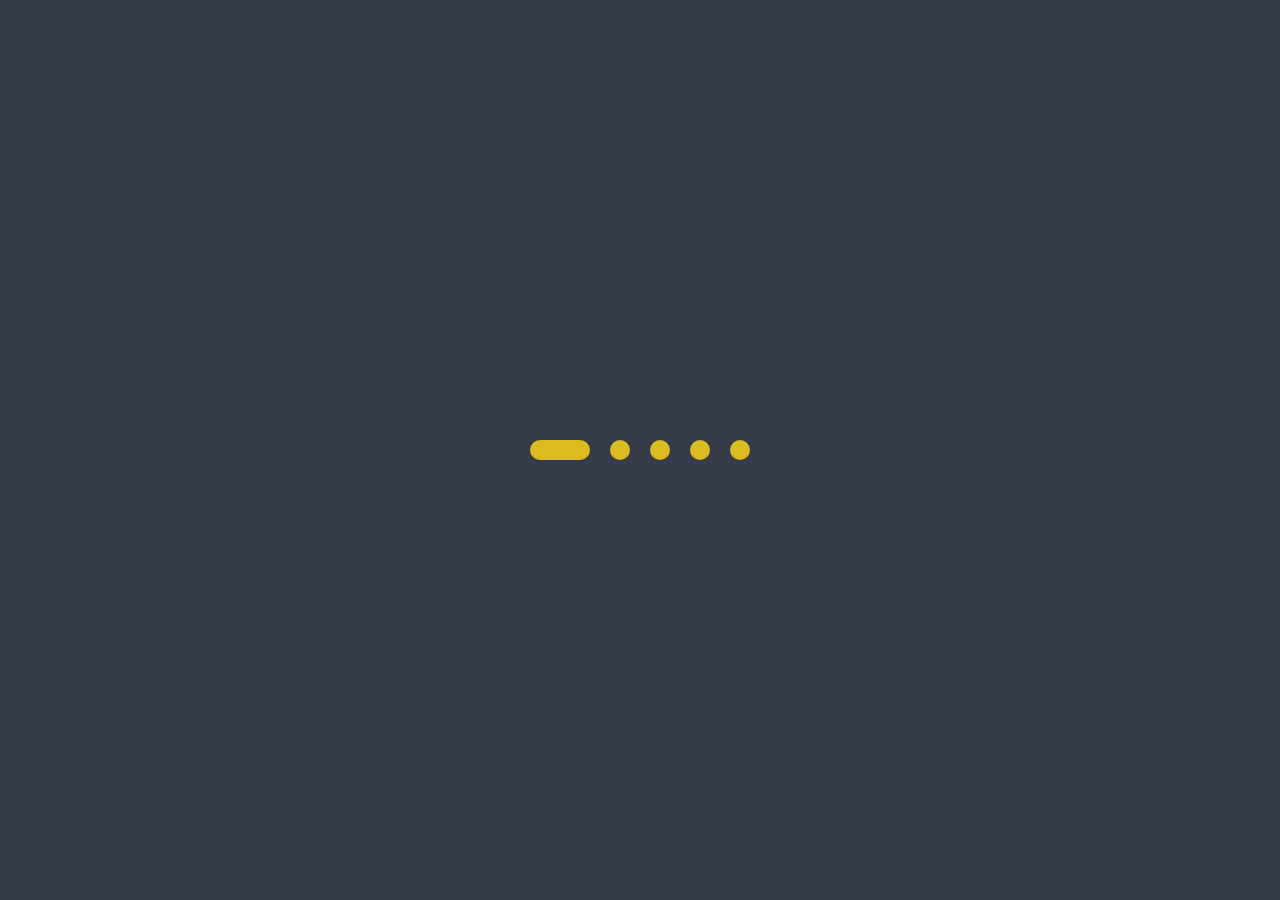
<file: demos/pagination-buttons/002/index.html>
<!DOCTYPE html>
<html>
<head>
  <meta charset="utf-8">
  <meta http-equiv="X-UA-Compatible" content="IE=edge">
  <title>Pagination buttons</title>
  <meta name="viewport" content="width=device-width, initial-scale=1">
  <link rel="stylesheet" type="text/css" media="screen" href="main.css">
</head>
<body>
    <div id="app">
      <div class="button active"></div>
      <div class="button"></div>
      <div class="button"></div>
      <div class="button"></div>
      <div class="button"></div>
    </div>
<script src="https://cdnjs.cloudflare.com/ajax/libs/jquery/3.3.1/jquery.min.js"></script>
<script src="main.js"></script>
</body>
</html>
</file>
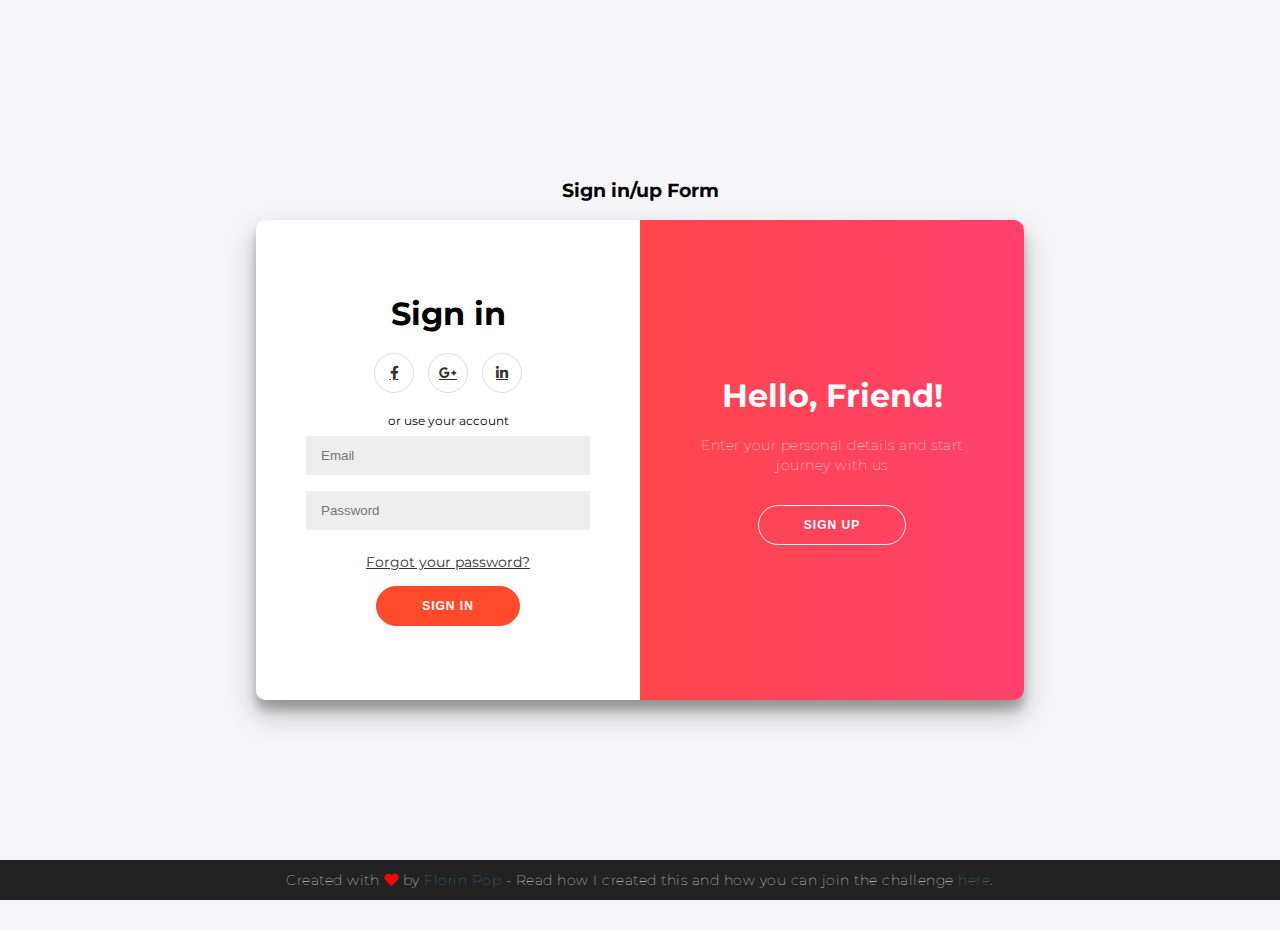
<file: demos/signups/fliping/index.html>
<!DOCTYPE html>
<html>
<head>
  <meta charset="utf-8">
  <meta http-equiv="X-UA-Compatible" content="IE=edge">
  <title>Flipping signup</title>
  <meta name="viewport" content="width=device-width, initial-scale=1">
  <link rel="stylesheet" type="text/css" media="screen" href="main.css">
  <link rel="stylesheet" href="https://cdnjs.cloudflare.com/ajax/libs/font-awesome/5.7.2/css/all.min.css">
</head>
<body>

  <h3>Sign in/up Form</h3>
  <div class="container" id="container">
    <div class="form-container sign-up-container">
      <form action="#">
        <h1>Create Account</h1>
        <div class="social-container">
          <a href="#" class="social"><i class="fab fa-facebook-f"></i></a>
          <a href="#" class="social"><i class="fab fa-google-plus-g"></i></a>
          <a href="#" class="social"><i class="fab fa-linkedin-in"></i></a>
        </div>
        <span>or use your email for registration</span>
        <input type="text" placeholder="Name" />
        <input type="email" placeholder="Email" />
        <input type="password" placeholder="Password" />
        <button>Sign Up</button>
      </form>
    </div>
    <div class="form-container sign-in-container">
      <form action="#">
        <h1>Sign in</h1>
        <div class="social-container">
          <a href="#" class="social"><i class="fab fa-facebook-f"></i></a>
          <a href="#" class="social"><i class="fab fa-google-plus-g"></i></a>
          <a href="#" class="social"><i class="fab fa-linkedin-in"></i></a>
        </div>
        <span>or use your account</span>
        <input type="email" placeholder="Email" />
        <input type="password" placeholder="Password" />
        <a href="#">Forgot your password?</a>
        <button>Sign In</button>
      </form>
    </div>

    <div class="overlay-container">
      <div class="overlay">
        <div class="overlay-panel overlay-left">
          <h1>Welcome Back!</h1>
          <p>To keep connected with us please login with your personal info</p>
          <button class="ghost" id="signIn">Sign In</button>
        </div>
        <div class="overlay-panel overlay-right">
          <h1>Hello, Friend!</h1>
          <p>Enter your personal details and start journey with us</p>
          <button class="ghost" id="signUp">Sign Up</button>
        </div>
      </div>
    </div>
    
  </div>

  <footer>
    <p>
      Created with <i class="fa fa-heart"></i> by
      <a target="_blank" href="https://florin-pop.com">Florin Pop</a>
      - Read how I created this and how you can join the challenge
      <a target="_blank" href="https://www.florin-pop.com/blog/2019/03/double-slider-sign-in-up-form/">here</a>.
    </p>
  </footer>

  <script src="main.js"></script>
</body>
</html>
</file>
<file: demos/pagination-buttons/002/main.css>
body
{
    height: 100%;
    margin: 0;
    user-select: none;
    -webkit-tap-highlight-color:transparent;
    background-color: #353b48;
}

#app
{
    position: absolute;
    top: 50%;
    right:0;
    left: 0;
    width: 220px;
    height: 20px;
    margin: 0 auto;
    transform: translateY(-50%);
    overflow: hidden;
    z-index:1;
}

.button
{
    width: 20px;
    height: 20px;
    float: left;
    margin-right: 20px;
    background-color: rgb(218, 189, 28);
    border-radius: 20px;
    cursor: pointer;
    transition: 0.3s ease width;
}

.button:last-child
{
    margin-right: 0;
}

.button.active
{
    width: 60px;
    cursor: auto;
}
</file>
<file: demos/signups/fliping/main.css>
@import url('https://fonts.googleapis.com/css?family=Montserrat:400,800');

* {
	box-sizing: border-box;
}

body {
	background: #f6f5f7;
	display: flex;
	justify-content: center;
	align-items: center;
	flex-direction: column;
	font-family: 'Montserrat', sans-serif;
	height: 100vh;
	margin: -20px 0 50px;
}

h1 {
	font-weight: bold;
	margin: 0;
}

h2 {
	text-align: center;
}

p {
	font-size: 14px;
	font-weight: 100;
	line-height: 20px;
	letter-spacing: 0.5px;
	margin: 20px 0 30px;
}

span {
	font-size: 12px;
}

a {
	color: #333;
	font-size: 14px;
/* 	text-decoration: none; */
	margin: 15px 0;
}

button {
	border-radius: 20px;
	border: 1px solid #FF4B2B;
	background-color: #FF4B2B;
	color: #FFFFFF;
	font-size: 12px;
	font-weight: bold;
	padding: 12px 45px;
	letter-spacing: 1px;
	text-transform: uppercase;
	transition: transform 80ms ease-in;
}

button:active {
	transform: scale(0.95);
}

button:focus {
	outline: none;
}

button.ghost {
	background-color: transparent;
	border-color: #FFFFFF;
}

form {
	background-color: #FFFFFF;
	display: flex;
	align-items: center;
	justify-content: center;
	flex-direction: column;
	padding: 0 50px;
	height: 100%;
	text-align: center;
}

input {
	background-color: #eee;
	border: none;
	padding: 12px 15px;
	margin: 8px 0;
	width: 100%;
}

.container {
	background-color: #fff;
	border-radius: 10px;
  	box-shadow: 0 14px 28px rgba(0,0,0,0.25), 
			0 10px 10px rgba(0,0,0,0.22);
	position: relative;
	overflow: hidden;
	width: 768px;
	max-width: 100%;
	min-height: 480px;
}

.form-container {
	position: absolute;
	top: 0;
	height: 100%;
	transition: all 0.6s ease-in-out;
}

.sign-in-container {
	left: 0;
	width: 50%;
	z-index: 2;
}

.container.right-panel-active .sign-in-container {
	transform: translateX(100%);
}

.sign-up-container {
	left: 0;
	width: 50%;
	opacity: 0;
	z-index: 1;
}

.container.right-panel-active .sign-up-container {
	transform: translateX(100%);
	opacity: 1;
	z-index: 5;
	animation: show 0.6s;
}

@keyframes show {
	0%, 49.99% {
		opacity: 0;
		z-index: 1;
	}
	
	50%, 100% {
		opacity: 1;
		z-index: 5;
	}
}

.overlay-container {
	position: absolute;
	top: 0;
	left: 50%;
	width: 50%;
	height: 100%;
	overflow: hidden;
	transition: transform 0.6s ease-in-out;
	z-index: 100;
}

.container.right-panel-active .overlay-container{
	transform: translateX(-100%);
}

.overlay {
	background: #FF416C;
	background: -webkit-linear-gradient(to right, #FF4B2B, #FF416C);
	background: linear-gradient(to right, #FF4B2B, #FF416C);
	background-repeat: no-repeat;
	background-size: cover;
	background-position: 0 0;
	color: #FFFFFF;
	position: relative;
	left: -100%;
	height: 100%;
	width: 200%;
  	transform: translateX(0);
	transition: transform 0.6s ease-in-out;
}

.container.right-panel-active .overlay {
  	transform: translateX(50%);
}

.overlay-panel {
	position: absolute;
	display: flex;
	align-items: center;
	justify-content: center;
	flex-direction: column;
	padding: 0 40px;
	text-align: center;
	top: 0;
	height: 100%;
	width: 50%;
	transform: translateX(0);
	transition: transform 0.6s ease-in-out;
}

.overlay-left {
	transform: translateX(-20%);
}

.container.right-panel-active .overlay-left {
	transform: translateX(0);
}

.overlay-right {
	right: 0;
	transform: translateX(0);
}

.container.right-panel-active .overlay-right {
	transform: translateX(20%);
}

.social-container {
	margin: 20px 0;
}

.social-container a {
	border: 1px solid #DDDDDD;
	border-radius: 50%;
	display: inline-flex;
	justify-content: center;
	align-items: center;
	margin: 0 5px;
	height: 40px;
	width: 40px;
}

footer {
    background-color: #222;
    color: #fff;
    font-size: 14px;
    bottom: 0;
    position: fixed;
    left: 0;
    right: 0;
    text-align: center;
    z-index: 999;
}

footer p {
    margin: 10px 0;
}

footer i {
    color: red;
}

footer a {
    color: #3c97bf;
    text-decoration: none;
}
</file>
